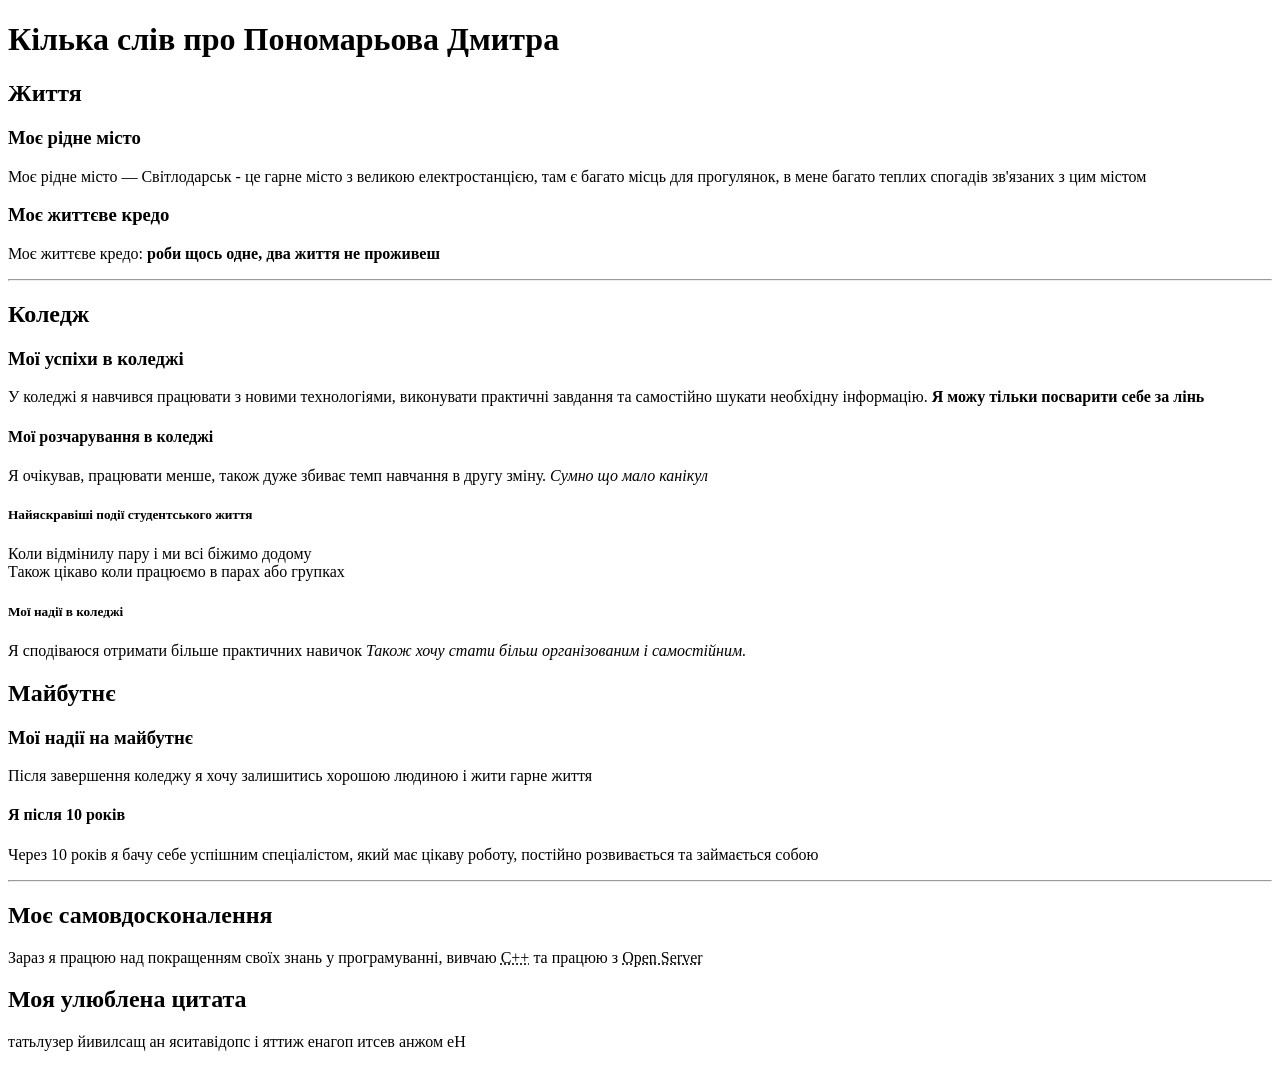
<file: lab_01/index.html>
<!DOCTYPE html>
<html lang="uk">
<head>
    <meta charset="UTF-8">
    <meta http-equiv="X-UA-Compatible" content="IE=edge">
    <meta name="viewport" content="width=device-width, initial-scale=1.0">

    <title>Пономарьов Дмитро </title>
</head>

<body>

    <h1>Кілька слів про Пономарьова Дмитра</h1>

    <h2>Життя</h2>

    <h3>Моє рідне місто</h3>
    <p title="Інформація про моє рідне місто">
        Моє рідне місто — Світлодарськ - це гарне місто з великою електростанцією, там є багато місць для прогулянок, 
        в мене багато теплих спогадів зв'язаних з цим містом

    </p>

    <h3>Моє життєве кредо</h3>
    <p title="Мій життєвий девіз">
        Моє життєве кредо: <strong>роби щось одне, два життя не проживеш</strong>

    </p>

    <hr>

    <h2>Коледж</h2>

    <h3>Мої успіхи в коледжі</h3>
    <p title="Мої досягнення під час навчання">
        У коледжі я навчився працювати з новими технологіями, виконувати
        практичні завдання та самостійно шукати необхідну інформацію.
        <b>Я можу тільки посварити себе за лінь</b> 
    </p>

    <h4>Мої розчарування в коледжі</h4>
    <p>
        Я очікував, працювати менше, також дуже збиває темп навчання в другу зміну.
        <i>Сумно що мало канікул</i>
    </p>

    <h5>Найяскравіші події студентського життя</h5>
    <p> Коли відмінилу пару і ми всі біжимо додому
        <br>
        Також цікаво коли працюємо в парах або групках
    </p>

    <h5>Мої надії в коледжі</h5>
    <p>
        Я сподіваюся отримати більше практичних навичок
        <em>Також хочу стати більш організованим і самостійним.</em>
    </p>

    <h2>Майбутнє</h2>

    <h3>Мої надії на майбутнє</h3>
    <p>
        Після завершення коледжу я хочу залишитись хорошою людиною і жити гарне життя
    </p>

    <h4>Я після 10 років</h4>
    <p>
        Через 10 років я бачу себе успішним спеціалістом,
        який має цікаву роботу, постійно розвивається та займається собою </p>

    <hr>

    <h2>Моє самовдосконалення</h2>

    <p>
        Зараз я працюю над покращенням своїх знань у програмуванні,
        вивчаю <abbr title="C++">C++</abbr> та працюю з <abbr title="Open Server">Open Server</abbr>
    </p>


    <h2>Моя улюблена цитата</h2>

    <p>
        <bdo dir="rtl">Не можна вести погане життя і сподіватися на щасливий результат</bdo>
    </p>

</body>
</html>
</file>
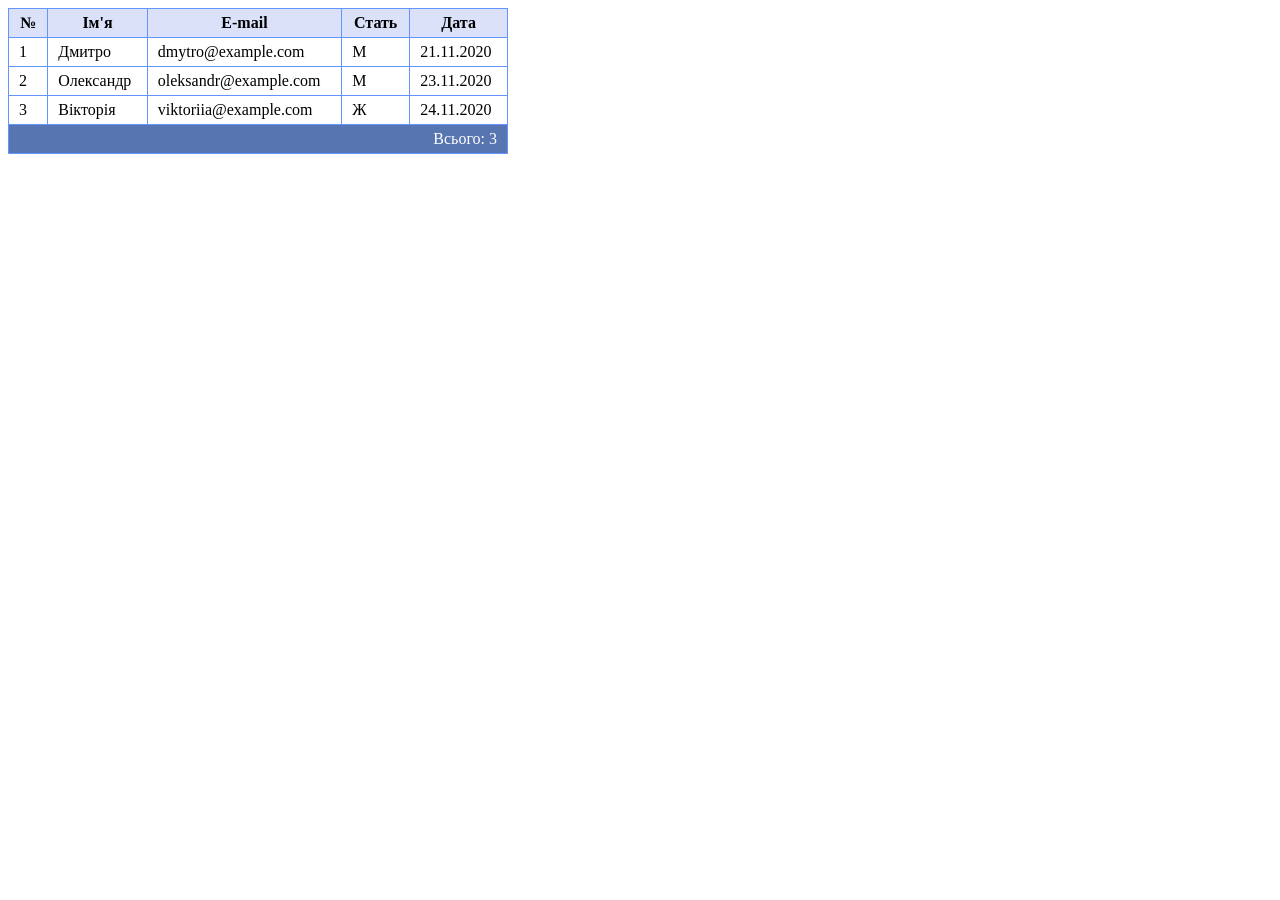
<file: lab_03/index.html>
<!DOCTYPE html>
<html lang="uk">
<head>
    <meta charset="UTF-8">
    <meta name="viewport" content="width=device-width, initial-scale=1.0">
    <title>Таблиця учасників</title>
    <link rel="stylesheet" href="style.css">
</head>
<body>
    <table class="table" aria-label="Таблиця учасників">
        <thead>
            <tr>
                <th scope="col">№</th>
                <th scope="col">Ім'я</th>
                <th scope="col">E-mail</th>
                <th scope="col">Стать</th>
                <th scope="col">Дата</th>
            </tr>
        </thead>
        <tbody>
            <tr>
                <td>1</td>
                <td>Дмитро</td>
                <td>dmytro@example.com</td>
                <td>М</td>
                <td>21.11.2020</td>
            </tr>
            <tr>
                <td>2</td>
                <td>Олександр</td>
                <td>oleksandr@example.com</td>
                <td>М</td>
                <td>23.11.2020</td>
            </tr>
            <tr>
                <td>3</td>
                <td>Вікторія</td>
                <td>viktoriia@example.com</td>
                <td>Ж</td>
                <td>24.11.2020</td>
            </tr>
        </tbody>
        <tfoot>
            <tr>
                <td colspan="5">Всього: 3</td>
            </tr>
        </tfoot>
    </table>
</body>
</html>
</file>
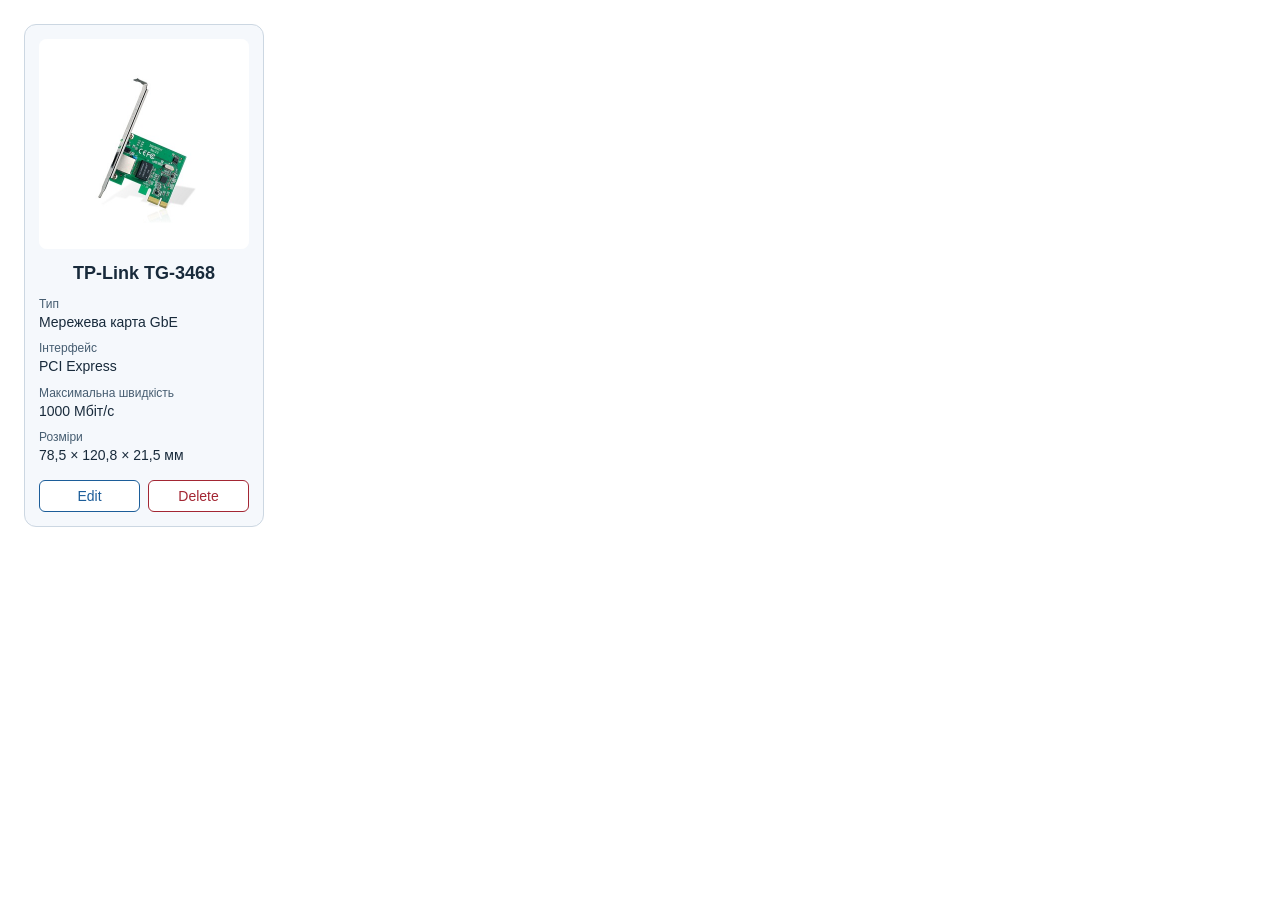
<file: lab_04/index.html>
<!DOCTYPE html>
<html lang="uk">
<head>
    <meta charset="UTF-8">
    <meta name="viewport" content="width=device-width, initial-scale=1.0">
    <title>Мережевий адаптер TP-Link TG-3468</title>
    <link rel="stylesheet" href="style.css">
</head>
<body>
    <main class="page">
        <article class="adapter-card">
            <img class="adapter-photo" src="adapter.jpg"
                alt="Мережева карта TP-Link TG-3468 з роз’ємом RJ45" width="208" height="208">
            <h1 class="adapter-model">TP-Link TG-3468</h1>
            <dl class="adapter-specs">
                <dt class="spec-label">Тип</dt>
                <dd class="spec-value">Мережева карта GbE</dd>
                <dt class="spec-label">Інтерфейс</dt>
                <dd class="spec-value">PCI Express</dd>
                <dt class="spec-label">Максимальна швидкість</dt>
                <dd class="spec-value">1000 Мбіт/с</dd>
                <dt class="spec-label">Розміри</dt>
                <dd class="spec-value">78,5 × 120,8 × 21,5 мм</dd>
            </dl>
            <div class="adapter-actions" lang="en">
                <button class="edit-button" type="button">Edit</button>
                <button class="delete-button" type="button">Delete</button>
            </div>
        </article>
    </main>
</body>
</html>
</file>
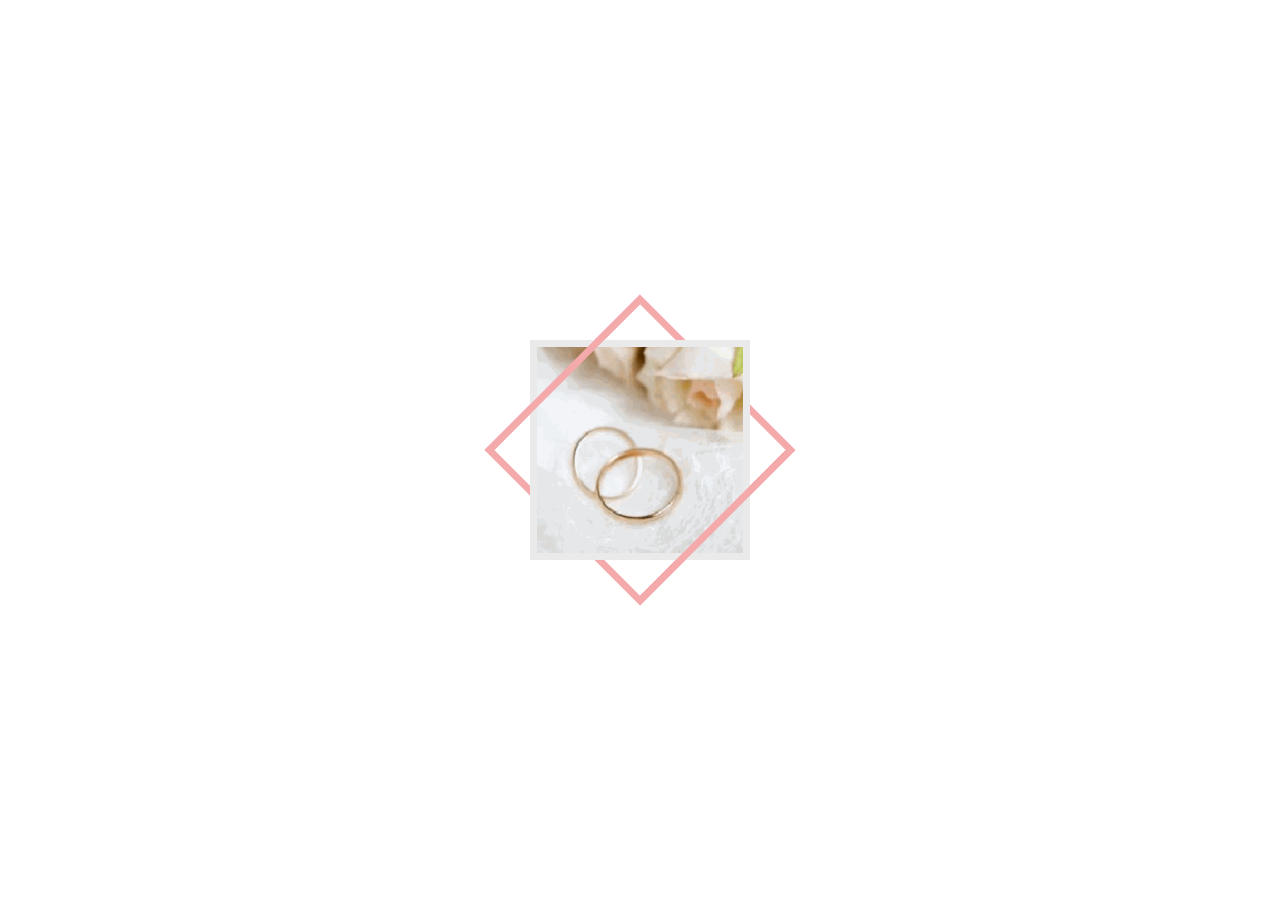
<file: lab_05/index.html>
<!DOCTYPE html>
<html lang="uk">
<head>
    <meta charset="UTF-8">
    <meta name="viewport" content="width=device-width, initial-scale=1.0">
    <title>Рамка навколо зображення</title>
    <link rel="stylesheet" href="style.css">
</head>
<body>
    <main class="page">
        <figure class="picture">
            <div class="frame frame-back" aria-hidden="true"></div>
            <img class="photo" src="photo.png" alt="Дві обручки поруч із білими квітами">
            <div class="frame frame-front" aria-hidden="true"></div>
        </figure>
    </main>
</body>
</html>
</file>
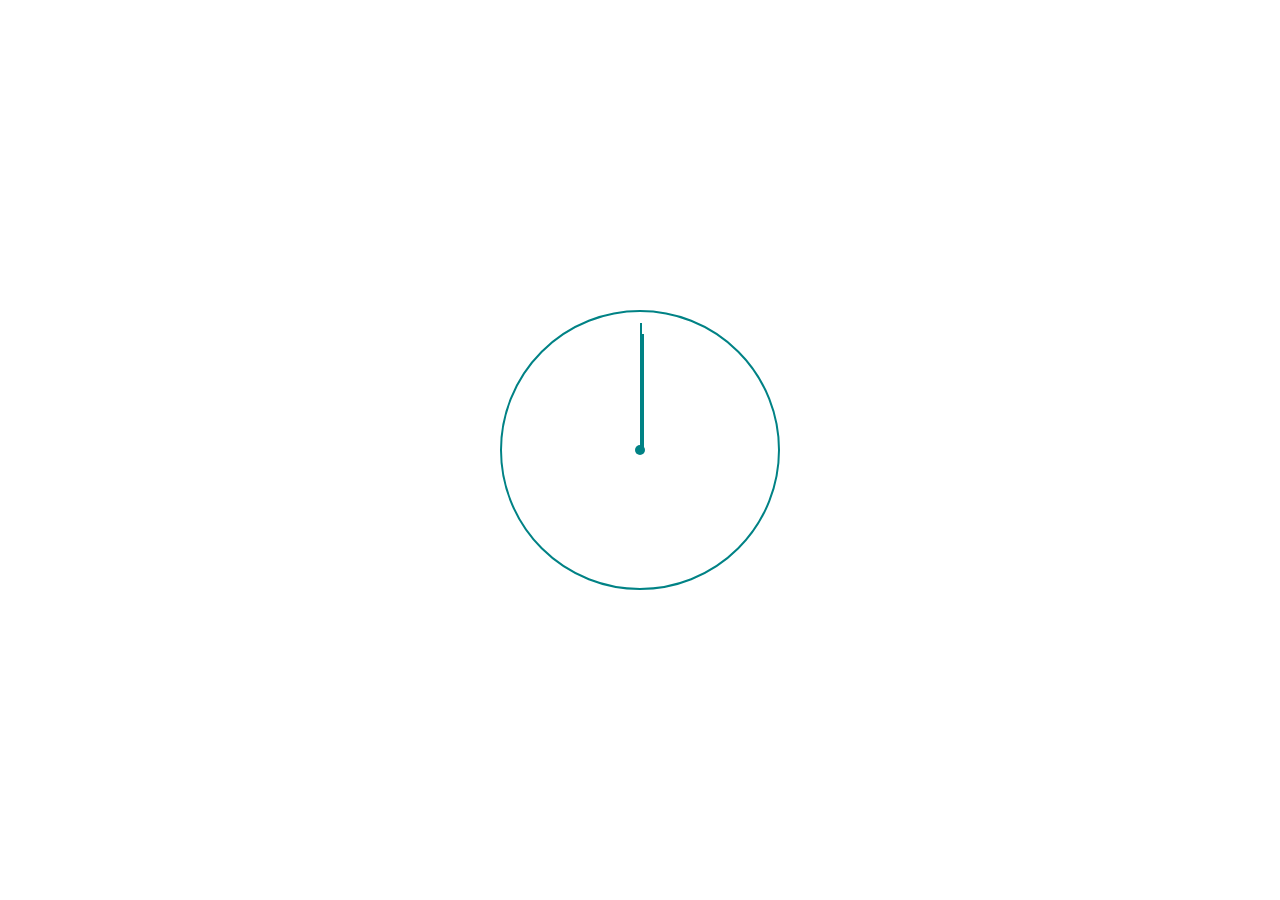
<file: lab_06/index.html>
<!DOCTYPE html>
<html lang="uk">
<head>
    <meta charset="UTF-8">
    <meta name="viewport" content="width=device-width, initial-scale=1.0">
    <title>Анімований годинник</title>
    <link rel="stylesheet" href="style.css">
</head>
<body>
    <main class="page">
        <div class="clock" role="img" aria-label="Годинник з анімованою годинниковою та хвилинною стрілками">
            <span class="hand hour-hand" aria-hidden="true"></span>
            <span class="hand minute-hand" aria-hidden="true"></span>
            <span class="clock-center" aria-hidden="true"></span>
        </div>
    </main>
</body>
</html>
</file>
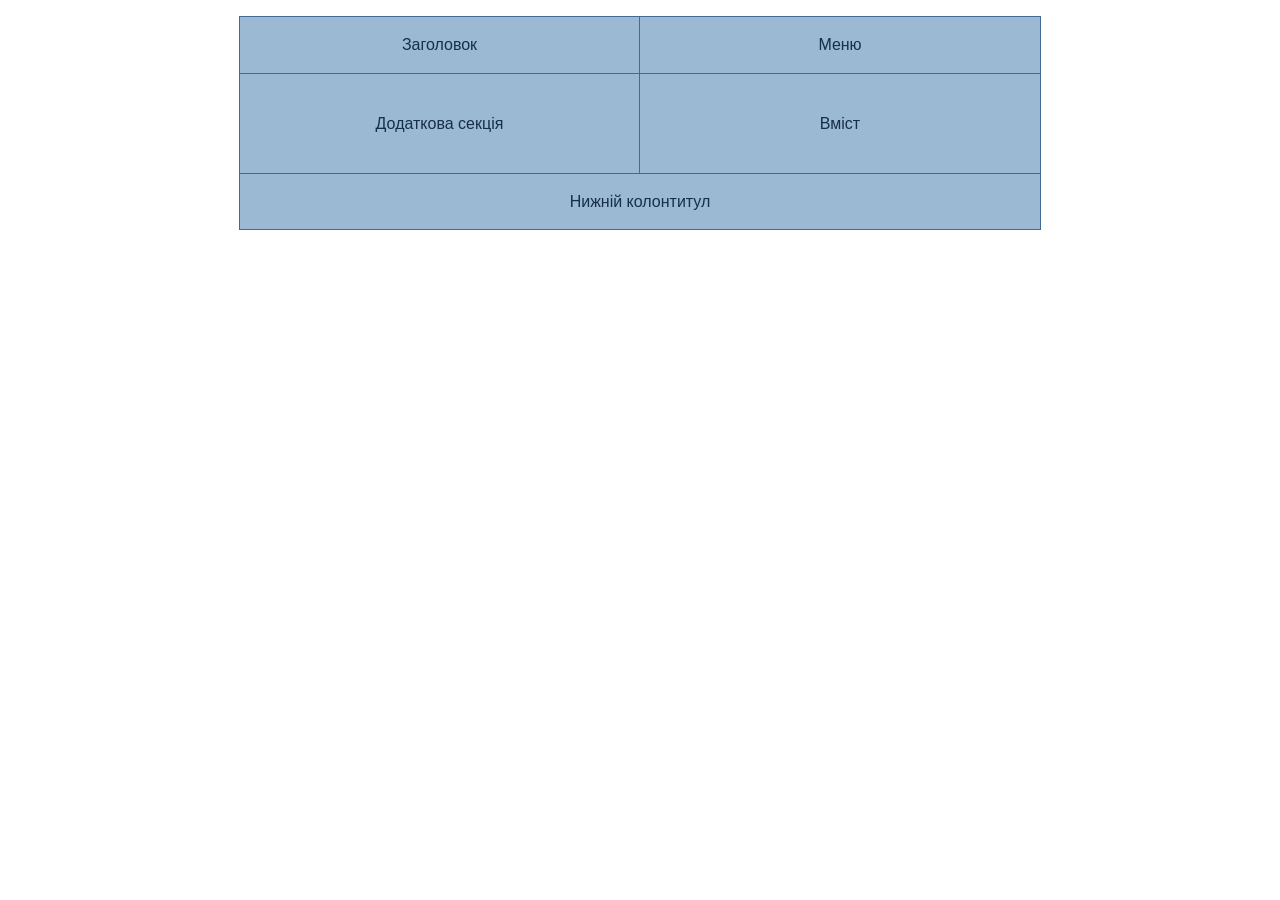
<file: lab_07/index.html>
<!DOCTYPE html>
<html lang="uk">
<head>
    <meta charset="UTF-8">
    <meta name="viewport" content="width=device-width, initial-scale=1.0">
    <title>Макет сторінки — варіант 23</title>
    <link rel="stylesheet" href="style.css">
</head>
<body>
    <div class="layout">
        <header class="block header">Заголовок</header>
        <nav class="block menu" aria-label="Меню">Меню</nav>
        <aside class="block sidebar">Додаткова секція</aside>
        <main class="block content">Вміст</main>
        <footer class="block footer">Нижній колонтитул</footer>
    </div>
</body>
</html>
</file>
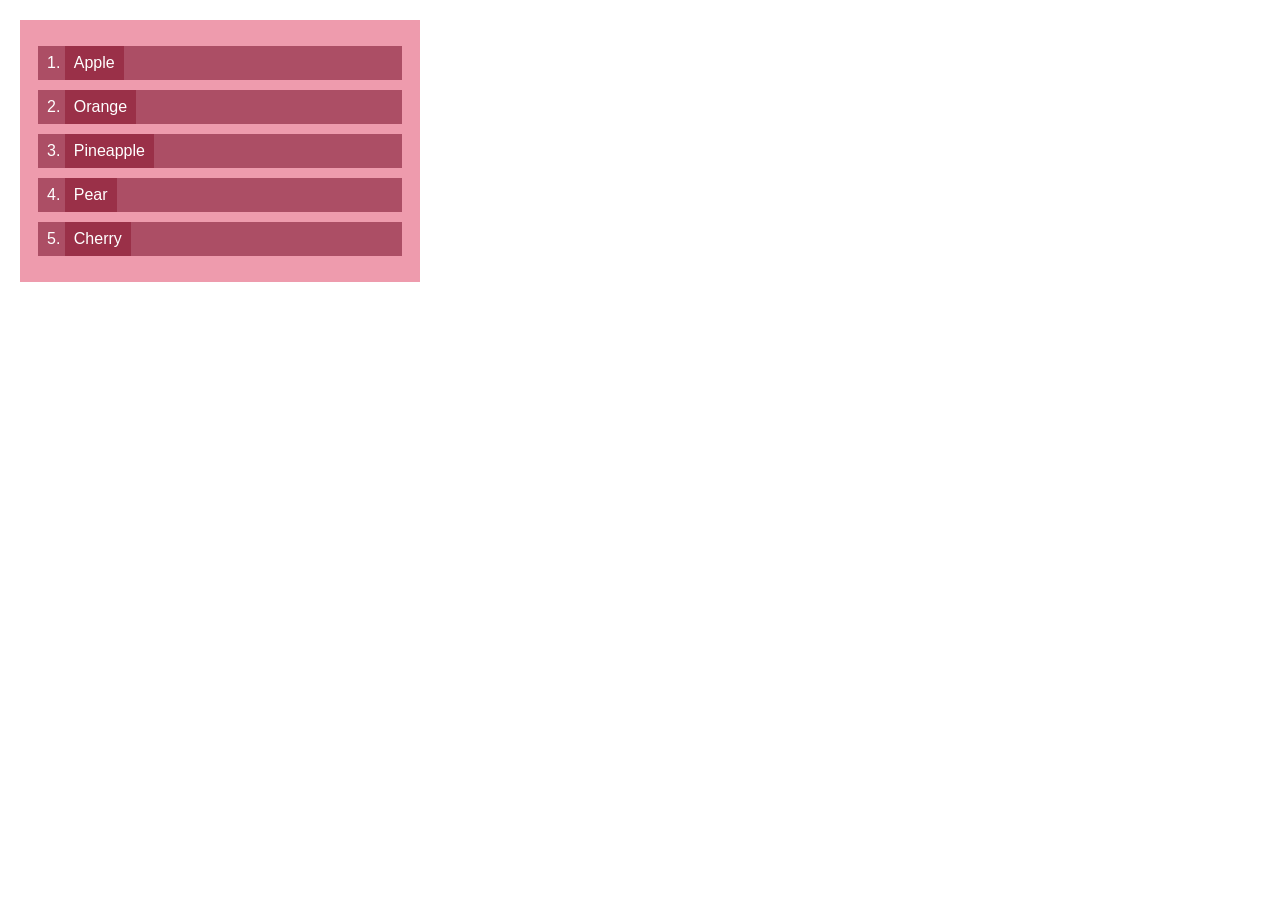
<file: lab_01/lab_02/index.html>
<!DOCTYPE html>
<html lang="uk">
<head>
    <meta charset="UTF-8">
    <meta name="viewport" content="width=device-width, initial-scale=1.0">
    <title>Список фруктів</title>
    <link rel="stylesheet" href="style.css">
</head>
<body>
    <main>
        <ol class="fruit-list" aria-label="Список фруктів">
            <li><span lang="en">Apple</span></li>
            <li><span lang="en">Orange</span></li>
            <li><span lang="en">Pineapple</span></li>
            <li><span lang="en">Pear</span></li>
            <li><span lang="en">Cherry</span></li>
        </ol>
    </main>
</body>
</html>
</file>
<file: lab_03/style.css>
.table {
    width: 500px;
    border-collapse: collapse;
}

.table td,
.table th {
    border: 1px solid #6395ff;
    padding: 5px 10px;
}

.table thead {
    background-color: #dae1f8;
}

.table tfoot {
    background-color: #5776b1;
    color: #fff;
    text-align: right;
}
</file>
<file: lab_04/style.css>
.page {
    padding: 16px;
    font-family: Arial, sans-serif;
    color: #182a3b;
}

.adapter-card {
    box-sizing: border-box;
    width: 100%;
    max-width: 240px;
    padding: 14px;
    border: 1px solid #ccd7e2;
    border-radius: 12px;
    background-color: #f5f8fc;
}

.adapter-photo {
    display: block;
    width: 100%;
    height: auto;
    aspect-ratio: 1;
    object-fit: contain;
    margin: 0 auto;
    border-radius: 8px;
    background-color: #fff;
}

.adapter-model {
    margin: 14px 0 12px;
    font-size: 18px;
    font-weight: 700;
    text-align: center;
}

.adapter-specs {
    margin: 0;
    font-size: 14px;
    line-height: 1.4;
}

.spec-label {
    font-size: 12px;
    color: #465d71;
}

.spec-value {
    margin: 0 0 8px;
}

.adapter-actions {
    display: flex;
    gap: 8px;
    margin-top: 14px;
}

.edit-button,
.delete-button {
    flex: 1;
    padding: 7px 8px;
    border: 1px solid currentColor;
    border-radius: 6px;
    background-color: #fff;
    font: inherit;
    font-size: 14px;
    cursor: pointer;
    transition: background-color 150ms, color 150ms, border-color 150ms;
}

.edit-button {
    color: #1c5d99;
}

.delete-button {
    color: #a32633;
}

.edit-button:hover,
.edit-button:focus-visible {
    border-color: #1c5d99;
    background-color: #1c5d99;
    color: #fff;
}

.delete-button:hover,
.delete-button:focus-visible {
    border-color: #a32633;
    background-color: #a32633;
    color: #fff;
}
</file>
<file: lab_05/style.css>
body {
    margin: 0;
}

.page {
    display: grid;
    min-height: 100vh;
    place-items: center;
}

.picture {
    --size: min(220px, 65vw);
    position: relative;
    isolation: isolate;
    width: var(--size);
    height: var(--size);
    margin: 0;
}

.photo,
.frame {
    position: absolute;
    top: 50%;
    left: 50%;
    box-sizing: border-box;
    width: 100%;
    height: 100%;
}

.photo {
    z-index: 1;
    border: 7px solid #eaeaea;
    object-fit: cover;
    transform: translate(-50%, -50%);
}

.frame {
    border: 7px solid #f4a9ab;
    transform: translate(-50%, -50%) rotate(45deg);
}

.frame-back {
    z-index: 0;
}

.frame-front {
    z-index: 2;
    border-top-color: transparent;
    border-bottom-color: transparent;
    pointer-events: none;
}
</file>
<file: lab_06/style.css>
body {
    margin: 0;
}

.page {
    display: grid;
    min-height: 100vh;
    place-items: center;
}

.clock {
    --clock-color: #008285;
    --minute-period: 6s;
    position: relative;
    box-sizing: border-box;
    width: min(280px, 85vw);
    aspect-ratio: 1;
    border: 2px solid var(--clock-color);
    border-radius: 50%;
}

.hand {
    position: absolute;
    bottom: 50%;
    left: 50%;
    background-color: var(--clock-color);
    transform-origin: bottom center;
    animation: turn var(--period) linear infinite;
}

.hour-hand {
    --start-angle: 150deg;
    --period: calc(var(--minute-period) * 60);
    width: 4px;
    height: 42%;
}

.minute-hand {
    --start-angle: 14deg;
    --period: var(--minute-period);
    width: 2px;
    height: 46%;
}

.clock-center {
    position: absolute;
    top: 50%;
    left: 50%;
    width: 10px;
    height: 10px;
    border-radius: 50%;
    background-color: var(--clock-color);
    transform: translate(-50%, -50%);
}

@keyframes turn {
    from {
        transform: translateX(-50%) rotate(var(--start-angle));
    }

    to {
        transform: translateX(-50%) rotate(calc(var(--start-angle) + 360deg));
    }
}
</file>
<file: lab_07/style.css>
body {
    margin: 16px;
    font-family: Arial, sans-serif;
}

.layout {
    max-width: 800px;
    margin: 0 auto;
    border: 1px solid #416b93;
}

.block {
    box-sizing: border-box;
    display: grid;
    place-items: center;
    min-height: 56px;
    padding: 10px;
    background-color: #9bb9d3;
    color: #172f47;
    text-align: center;
}

.header,
.sidebar {
    float: left;
    width: 50%;
    border-right: 1px solid #416b93;
}

.menu,
.content {
    float: right;
    width: 50%;
}

.sidebar {
    clear: both;
}

.sidebar,
.content {
    min-height: 100px;
    border-top: 1px solid #416b93;
}

.footer {
    clear: both;
    border-top: 1px solid #416b93;
}
</file>
<file: lab_01/lab_02/style.css>
body {
    margin: 20px;
    font-family: Arial, sans-serif;
}

.fruit-list {
    box-sizing: border-box;
    max-width: 400px;
    margin: 0;
    padding: 26px 18px;
    list-style-position: inside;
    background-color: #ee9bad;
    color: #fff;
}

.fruit-list li {
    padding-left: 9px;
    background-color: #ac4e65;
}

.fruit-list li + li {
    margin-top: 10px;
}

.fruit-list span {
    display: inline-block;
    padding: 8px 9px;
    background-color: #9a3048;
}
</file>
